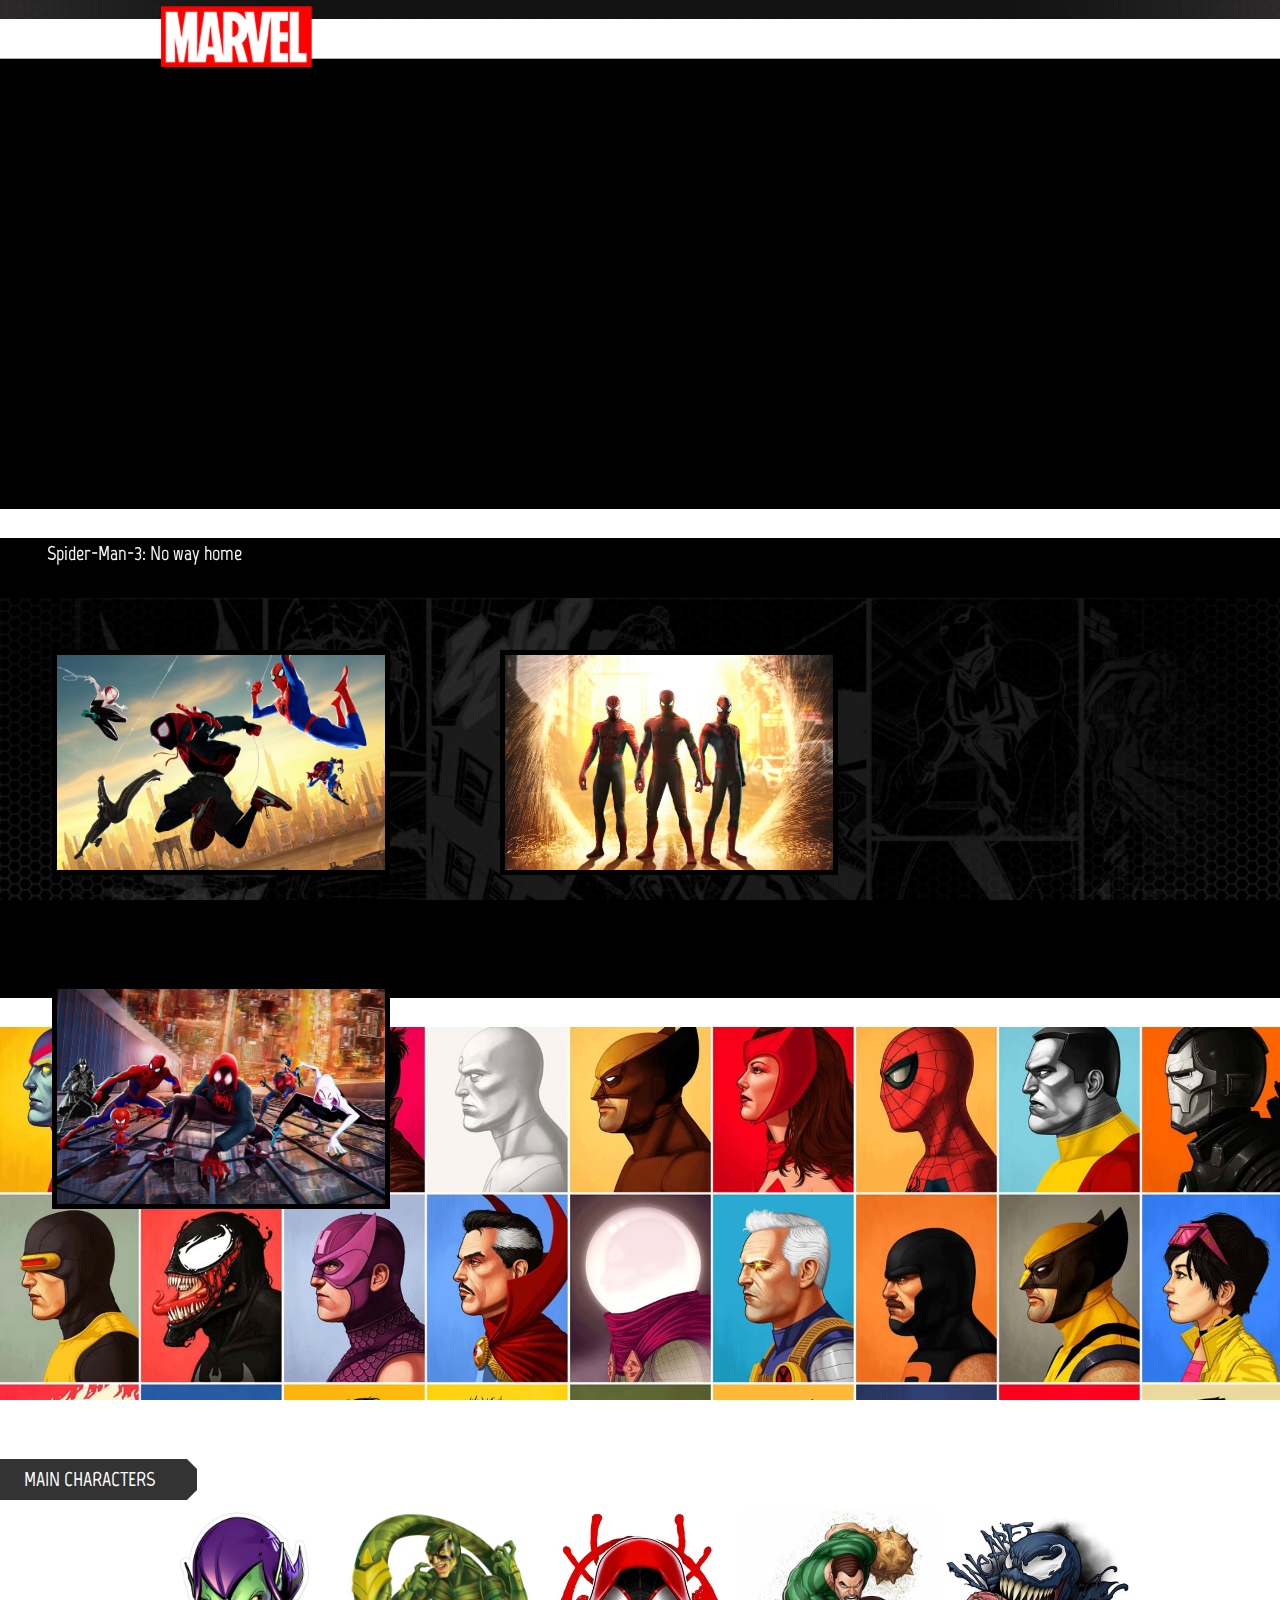
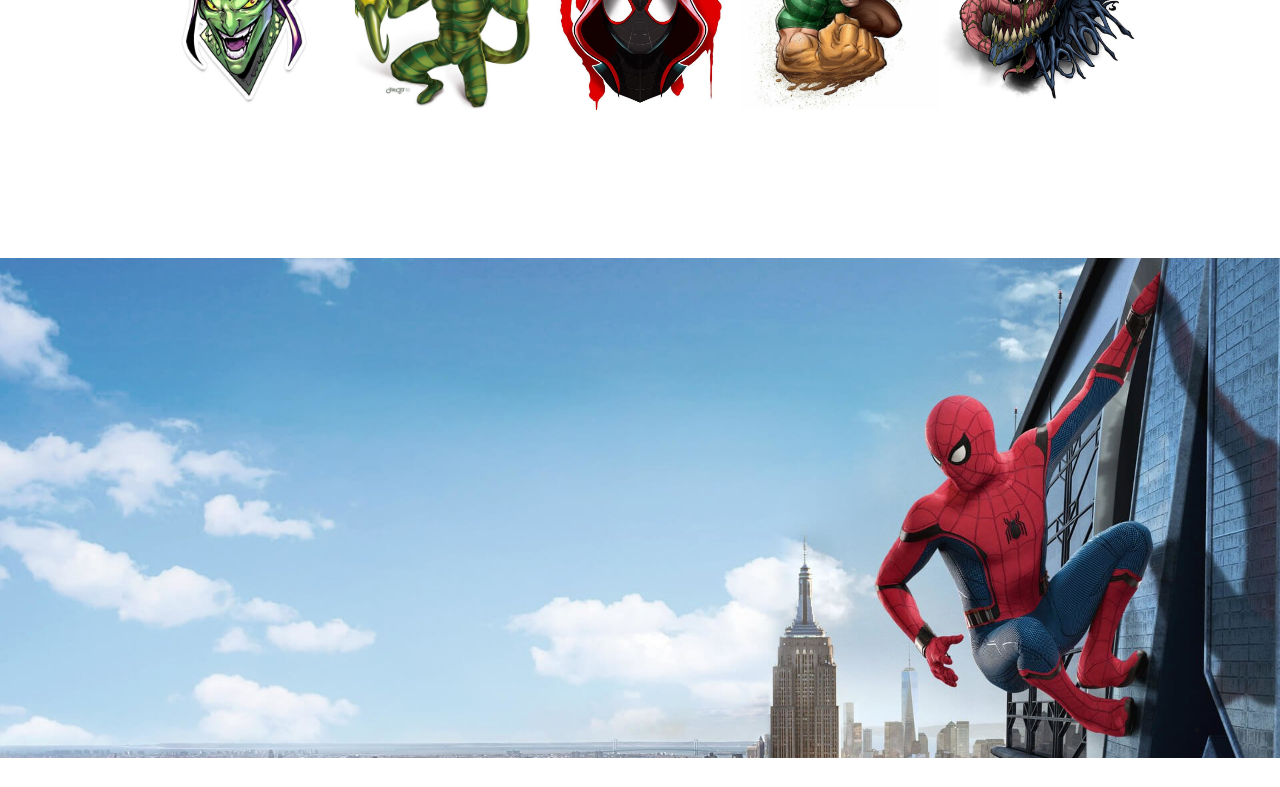
<file: index.html>
<html>
 <head>
     <meta http-equiv="Content-Type" content="text/html; charset=utf-8">
    <link rel="stylesheet" href="css/style.css" type="text/css" media="screen">
    <link rel="preconnect" href="https://fonts.googleapis.com">
<link rel="preconnect" href="https://fonts.gstatic.com" crossorigin>
<link href="https://fonts.googleapis.com/css2?family=Marvel:wght@700&display=swap" rel="stylesheet">
 <title>SpiderMan</title>

</head>
 <body>
  

    <div class="page-section  header">
<div class="header__row">
            <div class="page-section__inner">
                <a href="/" class="logo logo--header">
                    <img src="img/logo.png" width="151" height="61" alt="" class="logo__image"/>
                </a>
            </div>
</div>
    </div>

     <div class="container_slider_css">
  <img class="photo_slider_css" src="img/aa2ee4d6106fe075515b12bc1a5f2d79.jpg" alt="" width="756" height="350">
  <img class="photo_slider_css" src="img/Spider-Man-Far-From-Home-Cover.jpg" alt=""width="756" height="350">
  <img class="photo_slider_css" src="img/marvell.gif" alt="" width="756" height="350">
</div>
        <div class="page-section-separator"></div>
        <marquee behavior="alternate" backgroundr=url("../img/fon_block2.jpg")= direction="right" style="color: #fff; font-size: 20px; font-weight: bolder; font-family: 'Marvel',sans-serif;line-height: 150%; text-shadow: #000000 0px 1px 1px;"onmousedown="this.stop()" onmouseup="this.start()">Spider-Man-3: No way home </marquee>
        <div class="kadrs">
            <p class="thumb">
                 <img class="img3" src="img/krasivo-28.jpg" alt="picnic" width="338" height="225">
                <img class="img2" src="img/wallpapersden.com_new-spider-verse-digital-art-2020_2560x1700.jpg" alt="Cookies" width="338" height="225">
                <img class="img1" src="img/Into-the-Spider-Verse-DC-Comics-movie_1680x1050.jpg" alt="Bakery" width="338" height="225"> 
            </p>
        </div>
         <div class="page-section-separator"></div>
         <div class="herous">
             
         </div>











        <div class="page-section-separator"></div> 
         <div class="kadrs2">
            <div class="line_title"><span>Main characters</span></div>
            <div class="photo1">
        <div class="photo2">
          <div><a href="#h3"><img class="a1" src="img/green1.jpg
            " alt="" width="200" height="200"></a></div>
            <div> <a href="#h4"> <img class="a1" src="img/Lizard2.jpg" alt="рр"  width="200" height="200"></div>
            <div> <a href="index1.html"> <img class="a1" src="img/SpiderMan2.jpg" alt="рр"  width="200" height="200"></div>
            <div> <a href="#h4"> <img class="a1" src="img/Sandman.jpg" alt="рр"  width="200" height="200"></div>
             <div> <a href="index2.html"> <img class="a1" src="img/venom.jpg" alt="рр"  width="200" height="200"></div>
             
         </div>









        
        
    </div>
        </div>
        <div class="page-section-separator"></div>




        <div class="page-section-separator1">


            <iframe width="560" height="315" src="https://www.youtube.com/embed/hlANal2_tsc" title="YouTube video player" frameborder="0" allow="accelerometer; autoplay; clipboard-write; encrypted-media; gyroscope; picture-in-picture" allowfullscreen></iframe>
            

            
        </div>

         <div class="page-section-separator"></div>
        













     
 </body>

</html>
</file>
<file: css/style.css>
body{
	margin-top: 0;
	width: 100%;
	height: 100vh;
	line-height: 1;
	font-family: 'Marvel', sans-serif;
	
	font-size:30px;
	background-color: black;


}
.header {
    padding-top: 19px;
    background: url(/img/1.png) 50% no-repeat,url(/img/2.png) top;
}

.header__row:first-child {
    height: 40px;
    border-bottom: 1px solid #adadad;
    margin-bottom: 23px;
    background: #fff;
}
.page-section {
    position: relative;
}

*, ::after, ::before {
    box-sizing: border-box;
}
div {
    display: block;
}
.page-section__inner {
    width: 1024px;
    margin: 0 auto;
    padding-left: 12px;
    padding-right: 12px;
    position: relative;
}
.logo--header {
    float: left;
    margin-top: -13px;
    margin-bottom: -20px;
    margin-left: 21px;
}

body {
  width: 100%;
  padding: 0;
  margin: 0;
  height: 100%;

}

.container_slider_css{margin:50px auto;width:730px;height:350px;overflow:hidden;position:relative}
.photo_slider_css{position:absolute;animation:round 10s infinite;opacity:0;width:100%}
@keyframes round {
25%{opacity:1}
40%{opacity:0}
}
img:nth-child(1){animation-delay:12s}
img:nth-child(2){animation-delay:8s}
img:nth-child(3){animation-delay:4s}
img:nth-child(4){animation-delay:0}
@media(min-width:0px) and (max-width:320px) {
.container_slider_css{width:80%;height:190px}
}
@media(min-width:321px) and (max-width:480px) {
.container_slider_css{width:80%;height:190px}
}

.page-section-separator {
    height: 29px;
    background: #fff;
}
.page-section-separator1 {

    background: url("../img/Spider-Man.jpg")  top center; no-repeat;
    background-size: cover;
    height: 500px;
    width: 100%;

}

.page-section-separator {
    height: 29px;
    background: #fff;
}

iframe {
	margin-top: 90px;
	margin-left: 50px;
}
h1 {
	text-align: center;

}
.kadrs {
	background: url("../img/heroes_fon.png")  top center; no-repeat;
    background-size: cover;
    background-attachment: fixed;
	height: 400px;
    width: 100%;

}
.thumb img {
            border: 2px solid black;
            padding: 3px;
            background: black;
            margin: 52px;
  }

 .kadrs2 {
	background: #fff  top center; no-repeat;
    background-size: cover;
	height: 400px;
    width: 100%;

}
.line_title {
    text-align: left;
    position: relative;
    padding: 30px 0 10px;
}
*, ::after, ::before {
    box-sizing: border-box;
}
.line_title:before {
    content: "";
    display: block;
    width: 9999px;
    height: 41px;
    position: absolute;
    left: -9999px;
    top: 30px;
    background: #333;
}
.line_title span {
        display: inline-block;
        position: relative;
        height: 41px;
        line-height: 41px;
        color: #FFFFFF;
        background: #333333;
        padding-left: 24px;
        padding-right: 32px;
        font-size: 20px;
        font-weight: 900;
        text-transform: uppercase;
   }
.line_title span:after {
    content: "";
    display: block;
    border-left: 10px solid #333;
    border-top: 10px solid transparent;
    border-bottom: 10px solid transparent;
    height: 41px;
    position: absolute;
    top: 0;
    right: -10px;
}



.photo1 {
	display: flex;
	flex-direction: column;
	justify-content: center;
	width: 100%;

}
.photo2 {
	display: flex;
	width: 100%;
	justify-content: center;

}
.photo3 {
	display: flex;
	width: 100%;
	justify-content: center;
}

.a1:hover {

    filter: alpha (Opacity=25);/* прозрачность для IE */

    opacity: 0.25;/* прозрачность для других браузеров */

}
.herous {
	background: url("../img/fonnnnn.jpg")  top center; no-repeat;
    background-size: cover;
	height: 373px;
    width: 100%;

}
</file>
